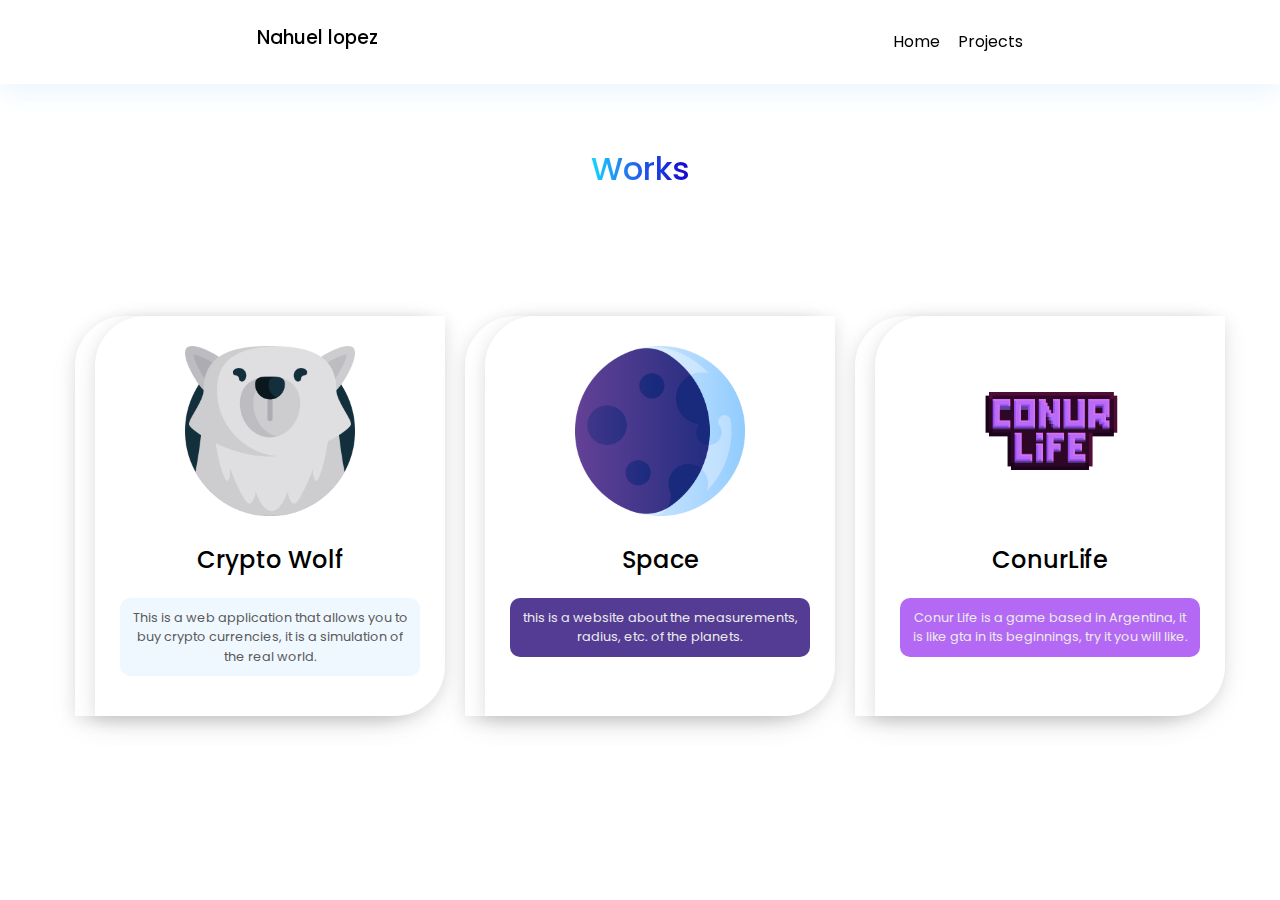
<file: works.html>
<!DOCTYPE html>
<html lang="en">
<head>
    <meta charset="UTF-8">
    <meta http-equiv="X-UA-Compatible" content="IE=edge">
    <meta name="viewport" content="width=device-width, initial-scale=1.0">
    <meta name="keywords" content="for you, para ti, portafolio, web, site, website, page, works, work, skills, css, html, webdeveloper, web developer, frontend">
    <meta name="robots" content="index, follow, planet, newyork, trabajo, inteligencia, SEO, seo, optimize, optimizado, robot, asistente, assistant, works, life, money">
    <meta name="description" content="This is my portfolio, the work to do it was hard, but it was worth it, I hope you like it">
    <link rel="stylesheet" href="imports.css">
    <link rel="stylesheet" href="style.css">
    <link rel="stylesheet" href="https://cdnjs.cloudflare.com/ajax/libs/animate.css/4.1.1/animate.min.css"/>
    <link rel="stylesheet" href="https://cdn.jsdelivr.net/npm/bootstrap@4.0.0/dist/css/bootstrap.min.css" integrity="sha384-Gn5384xqQ1aoWXA+058RXPxPg6fy4IWvTNh0E263XmFcJlSAwiGgFAW/dAiS6JXm" crossorigin="anonymous">

    <title>Portafolio | Works</title>
</head>
<body>
    <header>
        <nav>
            <div class="nav-works">
                <div>
                    <h3>Nahuel lopez</h3>
                </div>
                    <div>
                        <a href="index.html">Home</a>
                        <a href="works.html">Projects</a>
                </div>
            </div>
        </nav>
        </header>
        <div class="h4-centrado">
            <div>
                <h4 class="h4-works">works</h4>
            </div>
        </div>

        <div class="cards">
            <a href="https://wolf-crypto.vercel.app/log.html">   
                <div class="card-1">
                    <div class="card-1">
                        <div class="card-1-img">
                            <img src="img/wolf (2).png" alt="" class="img-card-1" width="170px">
                        </div>
                        <div class="card-1-text">
                            <div>
                                    <h5 class="h5-works">
                                    Crypto Wolf
                                </h5>
                                <div>
                                    <p class="p-works">
                                        This is a web application that allows you to buy crypto currencies, it is a simulation of the real world.
                                    </p>
                                </div>
                            </div>
                        </div>
                    </div>
                </div>
            </a>

            <a href="#">   
            <div class="card-2">
                <div class="card-1">
                    <div class="card-1-img">
                        <img src="img/eclipse.png" alt="" class="img-card-1" width="170px">
                    </div>
                    <div class="card-1-text">
                        <div>
                                <h5 class="h5-works">
                                Space
                            </h5>
                            <div>
                                <p class="p-works2">
                                    this is a website about the measurements, radius, etc. of the planets.
                                </p>
                            </div>
                        </div>
                    </div>
                </div>
            </div>
        </a>

        <a href="#">
            <div class="card-3">
                <div class="card-1">
                    <div class="card-1-img">
                        <img src="img/Conur Life Logo Transparente.png" alt="" class="img-card-1" width="170px">
                    </div>
                    <div class="card-1-text">
                        <div>
                                <h5 class="h5-works">
                                ConurLife
                            </h5>
                            <div>
                                <p class="p-works3">
                                    Conur Life is a game based in Argentina, it is like gta in its beginnings, try it you will like.
                                </p>
                            </div>
                        </div>
                    </div>
                </div>
            </div>
        </a>
    </div>
    
    </div>
</div>
<script src="dom.js"></script>
<script src="events.js"></script>
<script src="random.js"></script>
<script src="arrays.js"></script>
</body>
</file>
<file: imports.css>
@import url('https://fonts.googleapis.com/css2?family=Poppins:wght@600&display=swap'); /*font-family: 'Poppins', sans-serif;*/
</file>
<file: style.css>
@import url('https://fonts.googleapis.com/css2?family=Fjalla+One&display=swap'); /*font-family: 'Fjalla One', sans-serif;*/
@import url('https://fonts.googleapis.com/css2?family=Tajawal&display=swap'); /*font-family: 'Tajawal', sans-serif;*/
@import url('https://fonts.googleapis.com/css2?family=Poppins:wght@600&display=swap'); /*font-family: 'Poppins', sans-serif;*/

*{
    margin: 0;
    padding: 0;
}

html{
    scroll-behavior: smooth;
}

body{
    background-color: #ffffff;
}

nav{
    display: flex;
    flex-wrap: wrap;
    align-items: center;
    justify-content: space-around;
    padding-top: 20px;
    padding-bottom: 20px;
    font-family: 'Poppins', sans-serif;
    background-color: white;
    box-shadow: rgba(194, 225, 255, 0.342) 0px 8px 24px;
    z-index: 100;
    position: fixed;
    top: 0;
    left: 0;
    width: 100%;
}

nav div a{
    color: black;
    text-decoration: none;
    padding: 7px;
}

nav div a:hover{
    color: #6397ff;
    text-decoration: none;
}

.nav-works{
    display: flex;
    flex-wrap: wrap;
    align-items: center;
    justify-content: space-around;
    padding-top: 20px;
    padding-bottom: 20px;
    font-family: 'Poppins', sans-serif;
    background-color: white;
    box-shadow: rgba(194, 225, 255, 0.342) 0px 8px 24px;
    z-index: 100;
    position: fixed;
    top: 0;
    left: 0;
    width: 100%;
}

.nav-works h3{
    color: black;
    text-decoration: none;
    font-size: 1.17em;
    padding: 7px;
}

.img-svg-inicio{
    width: 700px;
    height: 400px;
}

.h1-inicio-centrado{
    display: flex;
    justify-content: space-around;
    align-items: center;
    height: 85vh;
}

h1{
    font-family: 'Poppins', sans-serif;
    text-transform: capitalize;
    font-size: 3.5rem;
    padding: 10px;
}


.span-h1{
    background: #14D8FF;
    background: -webkit-linear-gradient(to right, #14D8FF 0%, #227EF5 33%, #1500CF 100%);
    background: -moz-linear-gradient(to right, #14D8FF 0%, #227EF5 33%, #1500CF 100%);
    background: linear-gradient(to right, #14D8FF 0%, #227EF5 33%, #1500CF 100%);
    -webkit-background-clip: text;
    -webkit-text-fill-color: transparent;
    
}

section{
padding-top: 4rem;
padding-bottom: 3rem;
}

section h4{
    text-align: center;
    padding-bottom: 100px;
    font-family: 'Poppins', sans-serif;
    text-transform: capitalize;
    font-size: 2rem;
    background: #14D8FF;
    background: -webkit-linear-gradient(to right, #14D8FF 0%, #227EF5 33%, #1500CF 100%);
    background: -moz-linear-gradient(to right, #14D8FF 0%, #227EF5 33%, #1500CF 100%);
    background: linear-gradient(to right, #14D8FF 0%, #227EF5 33%, #1500CF 100%);
    -webkit-background-clip: text;
    -webkit-text-fill-color: transparent;
}

.img-me{
    width: 500px;
    height: 423px;
}

.animate-a{
opacity: 1;
transform: translateZ(0);
transition-timing-function: ease;
transition-duration: 1.2s;
transition-property: opacity,transform;
}

.img-about-h5{
display: flex;
justify-content: space-evenly;
align-items: center;
}


.img-about-h5 h5{
    width: 400px;
    font-size: 20px;
    font-family: 'Poppins', sans-serif;
    text-align: left;
    color: rgba(0, 0, 0, 0.616);
}

.img-about-h5 h5 span{
    color: black;
}

#about h4{
    padding: 100px;
}


#skills div{
    display: flex;
    justify-content: space-around;
    align-items: center;
    margin: 15px;
}

#skills div div{
    flex-direction: column;
}


.fa-html5, .fa-js, .fa-css3-alt, .fa-figma{
    background: hsla(221, 45%, 73%, 1);

    background: linear-gradient(90deg, hsla(221, 45%, 73%, 1) 0%, hsla(220, 78%, 29%, 1) 100%);
    
    background: -moz-linear-gradient(90deg, hsla(221, 45%, 73%, 1) 0%, hsla(220, 78%, 29%, 1) 100%);
    
    background: -webkit-linear-gradient(90deg, hsla(221, 45%, 73%, 1) 0%, hsla(220, 78%, 29%, 1) 100%);
    
    filter: progid: DXImageTransform.Microsoft.gradient( startColorstr="#9BAFD9", endColorstr="#103783", GradientType=1 );
-webkit-background-clip: text;
-webkit-text-fill-color: transparent;
padding: 20px;
font-size: 90px;
}

.fa-css3-alt, .fa-figma, .fa-html5, .fa-js{
    transform: translateY(-10%);
    animation: skills 1.9s infinite;
	transition: ease 0.5s;
    font-size: 90px;
}



#page div{
display: flex;
justify-content: space-around;
align-items: center;
}

#page div h3{
    text-align: left;
    width: 290px;
    font-family: 'Poppins', sans-serif;
    text-transform: capitalize;
    font-size: 1.2rem;
}

#page div h3 span{
    background: #14D8FF;
    background: -webkit-linear-gradient(to right, #14D8FF 0%, #227EF5 33%, #1500CF 100%);
    background: -moz-linear-gradient(to right, #14D8FF 0%, #227EF5 33%, #1500CF 100%);
    background: linear-gradient(to right, #14D8FF 0%, #227EF5 33%, #1500CF 100%);
    -webkit-background-clip: text;
    -webkit-text-fill-color: transparent;
    width: 290px;
    font-family: 'Poppins', sans-serif;
    text-transform: capitalize;
    font-size: 1.2rem;
}


#audience div{
    display: flex;
    justify-content: space-around;
    align-items: center;
    }
    
    #audience div h3{
        text-align: left;
        width: 290px;
        font-family: 'Poppins', sans-serif;
        text-transform: capitalize;
        font-size: 1.3rem;
    }
    
    #audience div h3 span{
        background: #14D8FF;
        background: -webkit-linear-gradient(to right, #14D8FF 0%, #227EF5 33%, #1500CF 100%);
        background: -moz-linear-gradient(to right, #14D8FF 0%, #227EF5 33%, #1500CF 100%);
        background: linear-gradient(to right, #14D8FF 0%, #227EF5 33%, #1500CF 100%);
        -webkit-background-clip: text;
        -webkit-text-fill-color: transparent;
        width: 290px;
        font-family: 'Poppins', sans-serif;
        text-transform: capitalize;
        font-size: 1.3rem;
    }

    .img-p-a{
        width: 700px;
        height: 500px;
    }


    #analitycs div{
        display: flex;
        justify-content: space-around;
        align-items: center;
        padding-bottom: 100px;
        }
        
        #analitycs div h3{
            text-align: left;
            width: 290px;
            font-family: 'Poppins', sans-serif;
            text-transform: capitalize;
            font-size: 1.3rem;
        }
        
        #analitycs div h3 span{
            background: #14D8FF;
            background: -webkit-linear-gradient(to right, #14D8FF 0%, #227EF5 33%, #1500CF 100%);
            background: -moz-linear-gradient(to right, #14D8FF 0%, #227EF5 33%, #1500CF 100%);
            background: linear-gradient(to right, #14D8FF 0%, #227EF5 33%, #1500CF 100%);
            -webkit-background-clip: text;
            -webkit-text-fill-color: transparent;
            width: 290px;
            font-family: 'Poppins', sans-serif;
            text-transform: capitalize;
            font-size: 1.3rem;
        }
    
        .img-p-a{
            width: 600px;
            height: 450px;
        }

        footer{
            background-color: #f8f9fa;
            padding: 55px;
        }

        footer div div{
            display: flex;
            justify-content: center;
        }

        footer div div i{
            padding: 15px;
            color: white;
        }

        footer div div i:hover{
            padding: 15px;
            color: rgb(0, 0, 0);
        }

        .fa-telegram-plane{
            font-size: 30px;
        }

        .cards{
            display: flex;
            justify-content: center;
            align-items: center;
            flex-wrap: wrap;
        }


        .card-1, .card-2, .card-3{
            width: 350px;
            height: 400px;
            background-color: rgb(255, 255, 255);
            border-top-left-radius: 50px;
            border-bottom-right-radius: 50px;
            box-shadow: rgba(17, 17, 26, 0.1) 0px 4px 16px, rgba(17, 17, 26, 0.05) 0px 8px 32px;
            margin: 20px;
        }

        .h4-centrado{
            display: flex;
            justify-content: center;
            padding-top: 150px;
        }

        .h4-works{
            text-align: center;
            padding-bottom: 100px;
            font-family: 'Poppins', sans-serif;
            text-transform: capitalize;
            font-size: 2rem;
            background: #14D8FF;
            background: -webkit-linear-gradient(to right, #14D8FF 0%, #227EF5 33%, #1500CF 100%);
            background: -moz-linear-gradient(to right, #14D8FF 0%, #227EF5 33%, #1500CF 100%);
            background: linear-gradient(to right, #14D8FF 0%, #227EF5 33%, #1500CF 100%);
            -webkit-background-clip: text;
            -webkit-text-fill-color: transparent;
        }

        .h4-proyects{
            text-align: center;
            padding-top: 150px;
            font-family: 'Poppins', sans-serif;
            text-transform: capitalize;
            font-size: 2rem;
            background: #14D8FF;
            background: -webkit-linear-gradient(to right, #14D8FF 0%, #227EF5 33%, #1500CF 100%);
            background: -moz-linear-gradient(to right, #14D8FF 0%, #227EF5 33%, #1500CF 100%);
            background: linear-gradient(to right, #14D8FF 0%, #227EF5 33%, #1500CF 100%);
            -webkit-background-clip: text;
            -webkit-text-fill-color: transparent;
        }

        .card-1-text{
            display: flex;
            justify-content: center;
        }

        .card-1-img{
            display: flex;
            justify-content: center;
            padding-top: 30px;
            padding-bottom: 30px;
        }
        
        .h5-works{
            color: rgb(0, 0, 0);
            font-family: 'Poppins', sans-serif;
            font-size: 1.5rem;
            text-align: center;
            padding-bottom: 15px;
        }

        .p-works, .p-works2, .p-works3{
            width: 300px;
            border-radius: 10px;
            color: rgb(90, 90, 90);
            text-align: center;
            font-family: 'Poppins', sans-serif;
            font-size: 0.8rem;
            padding: 10px;
        }

        .p-works{
            background-color: aliceblue;
        }

        .p-works2{
            background-color: #543c94;
            color: rgb(235, 235, 235);
        }

        .p-works3{
            background-color: #b369f4;
            color: rgb(235, 235, 235);
        }

        .container-btn{
            display: flex;
            justify-content: center;
        }

        .btn-works {
            text-decoration: none;
            color: rgb(0, 0, 0);
        }

        .code-btn, p{
            font-size: 100px;
            color: rgb(0, 0, 0);
            font-family: 'Poppins', sans-serif;
        }
        

        .c-footer div a i{
            padding: 15px;
            color: rgb(0, 0, 0);
        }
        
        .c-footer div i{
            padding: 10px;
        }

        .c-footer div i:hover{
            transition: 2s;
        }
        
        .c-footer div{
            display: flex;
            justify-content: space-evenly;
            flex-direction: row;
        }
    
        .c-footer div div{
            margin: 5px;
        }
    
    
        .c-footer div a{
            margin-top: 1px;
            text-decoration: none;
            color: rgb(0, 0, 0);
            letter-spacing: 3px;
            font-family: 'Poppins', sans-serif;
        }

        .container{
            display: flex;
            flex-direction: column;
            justify-content: center;
            align-items: center;
            height: 90vh;
            padding: 200px;
        }
        
        .container{
            font-size: 1.5rem;
            font-weight: bold;
            color: rgb(31, 31, 31);
            text-align: center;
        }
        
        .container label{
            padding: 10px;
            font-size: 2rem;
            font-weight: bold;
            color: rgb(31, 31, 31);
            text-align: center;
        }
        
        #contador{
            background-color: rgba(255, 255, 255, 0.644);
        }
        
        
        /** Colors Used
         * rgb(31, 31, 31)
         * rgb(249, 255, 255)
        */
        
        
        #btn{
            background-color: rgb(31, 31, 31);
            color: rgb(249, 255, 255);
            font-size: 1.5rem;
            padding: 50px;
            border-radius: 10px;
            border: none;
            cursor: pointer;
        }

        .container div{
            padding-bottom: 200px;
        }


        @keyframes skills {
            0%{transform: translateY(-10%);transition: ease 0.5s;}
            50%{transform: translateY(10%);transition: ease 0.5s;}
          }
</file>
